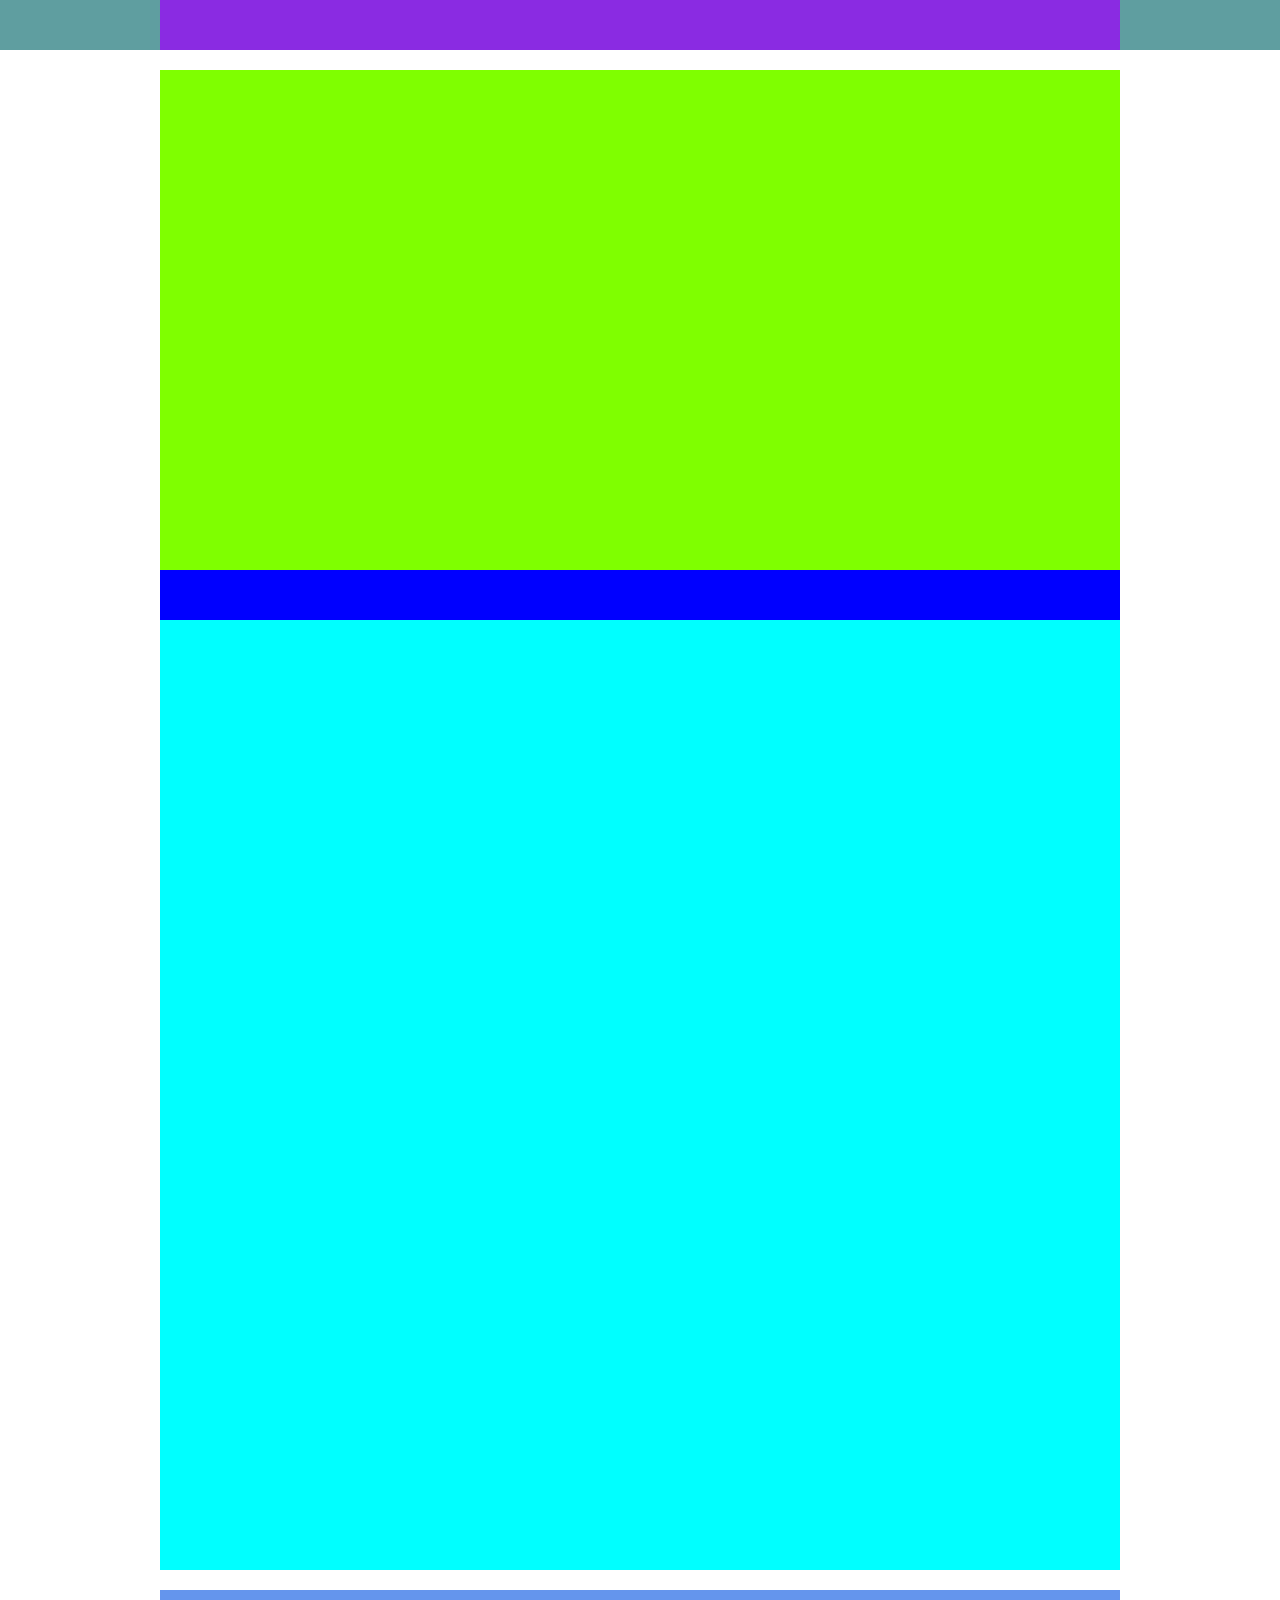
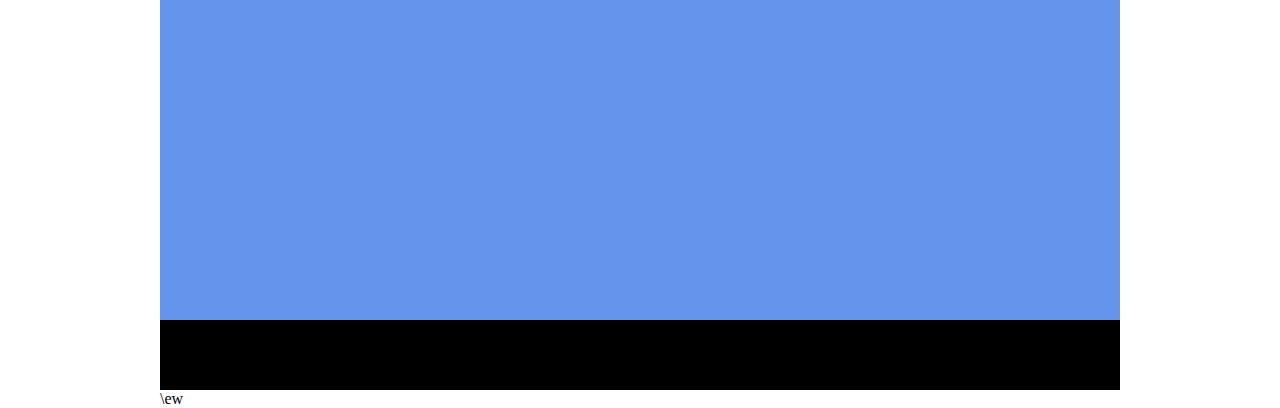
<file: index.html>
<!DOCTYPE html>
<html lang="en">
<head>
    <meta charset="UTF-8">
    <title>盒子模型的应用</title>
    <link rel="stylesheet" type="text/css" href="style.css">
</head>
<body>
    <div class="top">
        <div class="top_content"></div>
    </div>

    <div class="body">
        <div class="body_img"></div>

        <div class="body_content">
            <div class="body_notice"></div>
        </div>
    </div>
    <div class="footing">
        <div class="footing_content"></div>
        <div class="footing_subnav"></div>\ew
    </div>

</body>
</html>
</file>
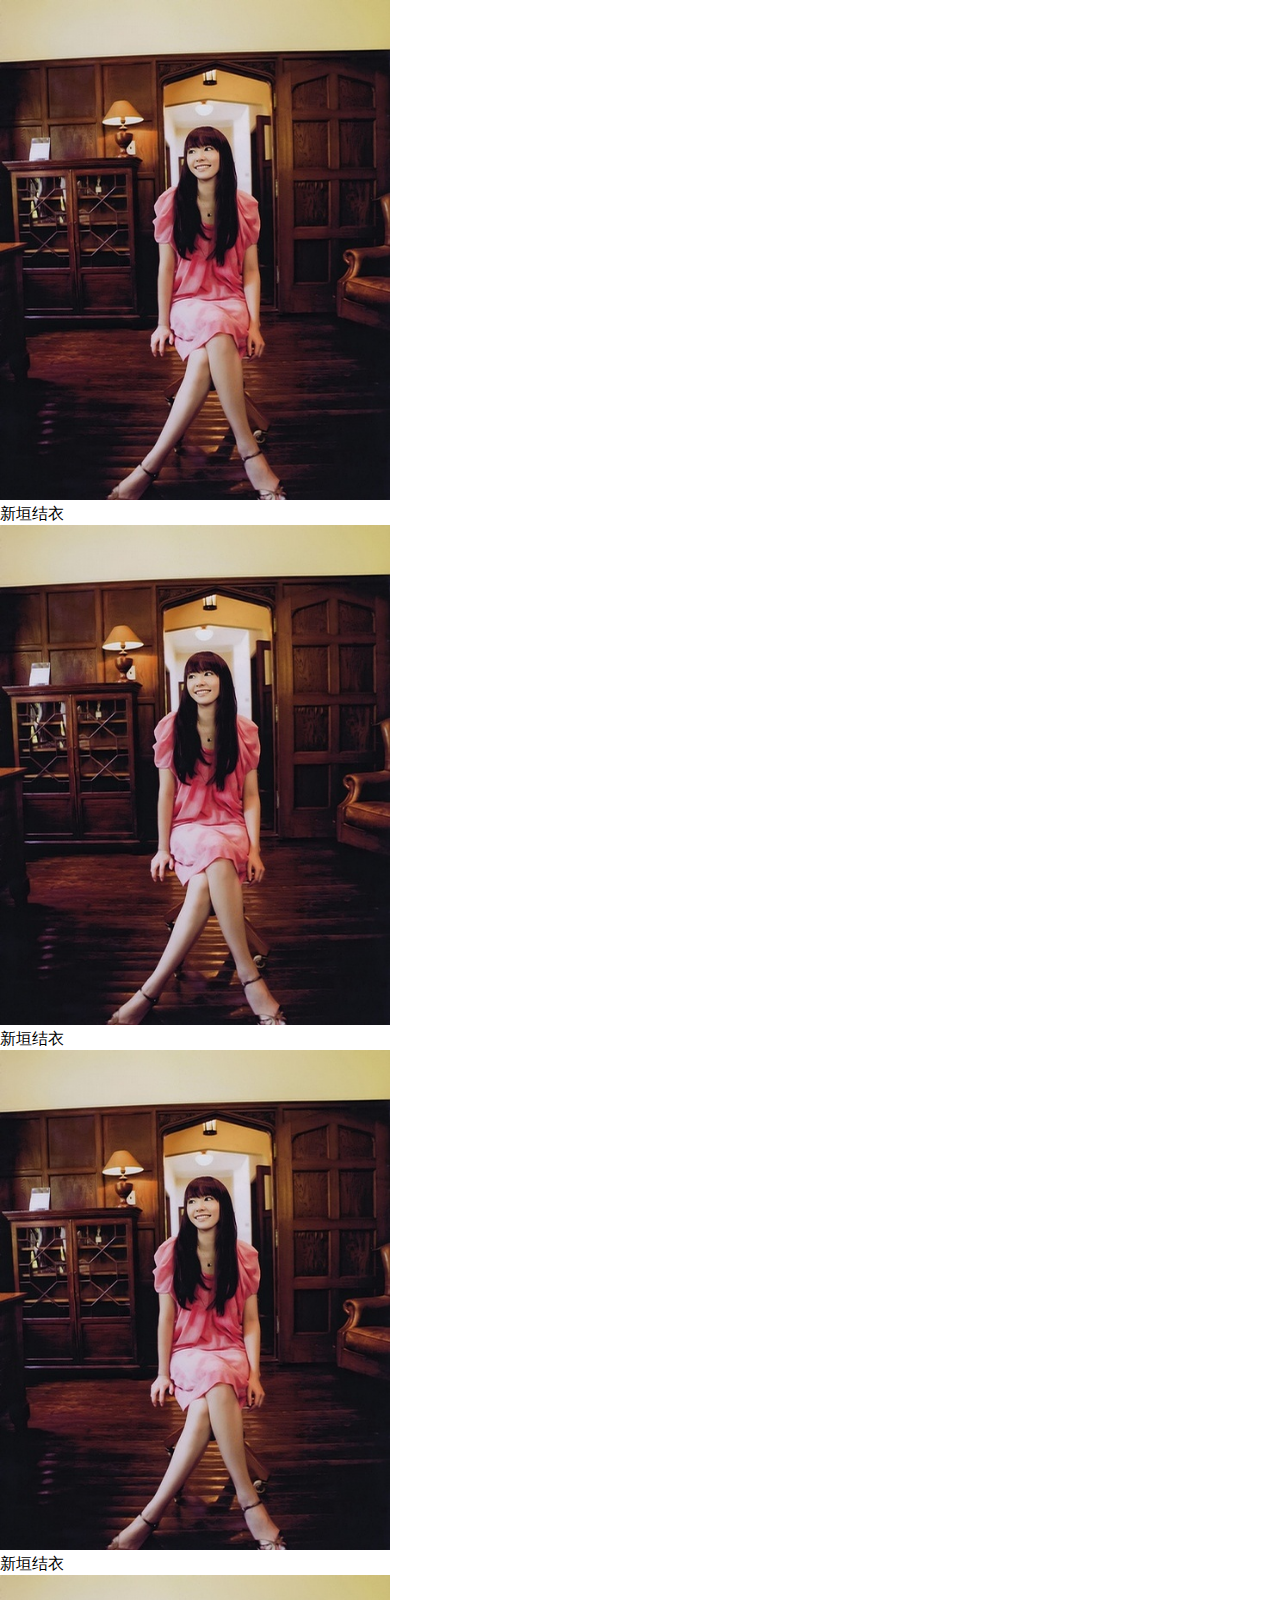
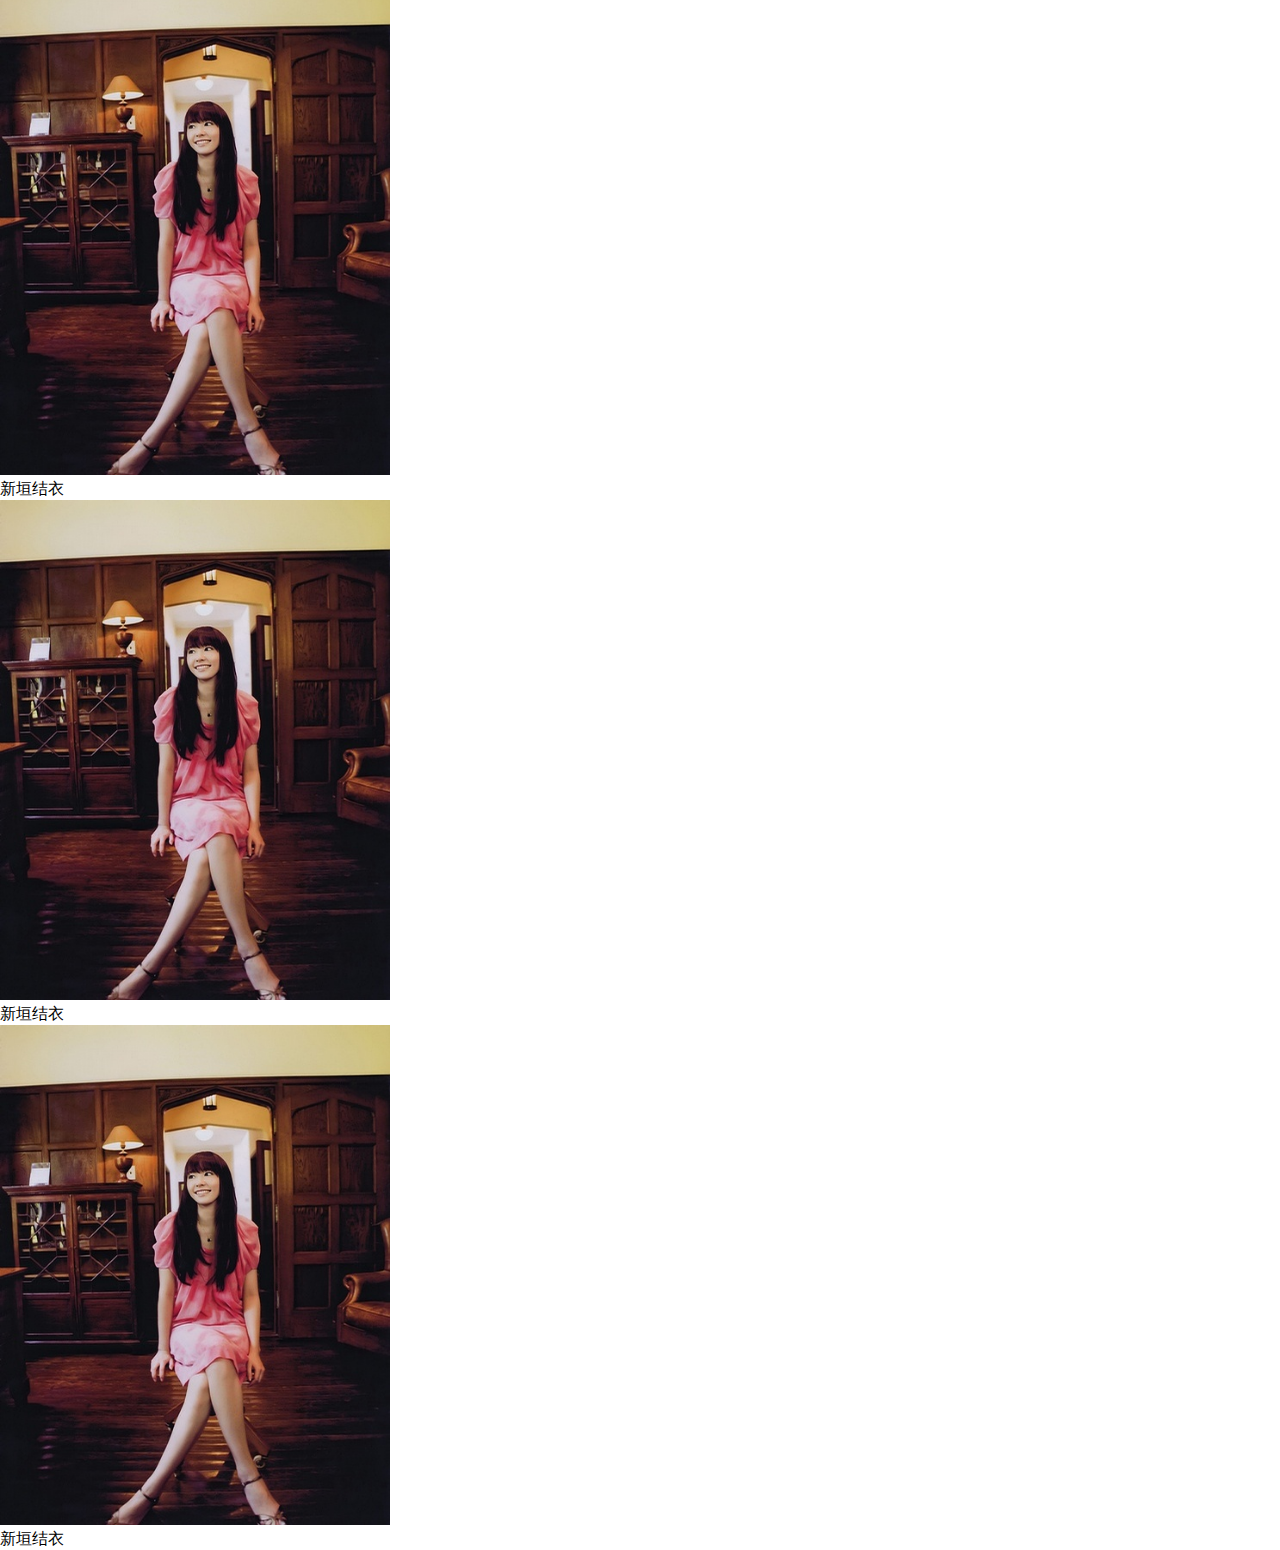
<file: csscommon.html>
<!DOCTYPE html>
<html lang="en">
<head>
    <meta charset="UTF-8">
    <title>Title</title>
    <link rel="stylesheet" type="text/css" href="style.css">
</head>
<body>
    <!--<div class="div">-->

    <!--</div>-->

    <!--<p class="p1">this is my web pagethis is my web page-->
        <!--this is my web pagethis is my web page-->
        <!--this is my web page-->
        <!--this is my web page</p>-->
    <!--<p class="p2">this is my web pagethis is my web page-->
        <!--this is my web pagethis is my web page-->
        <!--this is my web page-->
        <!--this is my web page</p>-->
    <!--<p class="p3">this is my web pagethis is my web page-->
        <!--this is my web pagethis is my web page-->
        <!--this is my web page-->
        <!--this is my web page</p>-->

    <!--<ul>-->
        <!--<li><a href="#">导航1</a></li>-->
        <!--<li><a href="#">导航2</a></li>-->
        <!--<li><a href="#">导航3</a></li>-->
    <!--</ul>-->

    <div class="image">
        <a href="#" target="_self">
            <img src="p818509749.jpg" alt="fengjing" width="390px" height="500px">
        </a>
        <div class="text">新垣结衣</div>
    </div>
    <div class="image">
        <a href="#" target="_self">
            <img src="p818509749.jpg" alt="fengjing" width="390px" height="500px">
        </a>
        <div class="text">新垣结衣</div>
    </div>
    <div class="image">
        <a href="#" target="_self">
            <img src="p818509749.jpg" alt="fengjing" width="390px" height="500px">
        </a>
        <div class="text">新垣结衣</div>
    </div>
    <div class="image">
        <a href="#" target="_self">
            <img src="p818509749.jpg" alt="fengjing" width="390px" height="500px">
        </a>
        <div class="text">新垣结衣</div>
    </div>
    <div class="image">
        <a href="#" target="_self">
            <img src="p818509749.jpg" alt="fengjing" width="390px" height="500px">
        </a>
        <div class="text">新垣结衣</div>
    </div>
    <div class="image">
        <a href="#" target="_self">
            <img src="p818509749.jpg" alt="fengjing" width="390px" height="500px">
        </a>
        <div class="text">新垣结衣</div>
    </div>
</body>
</html>
</file>
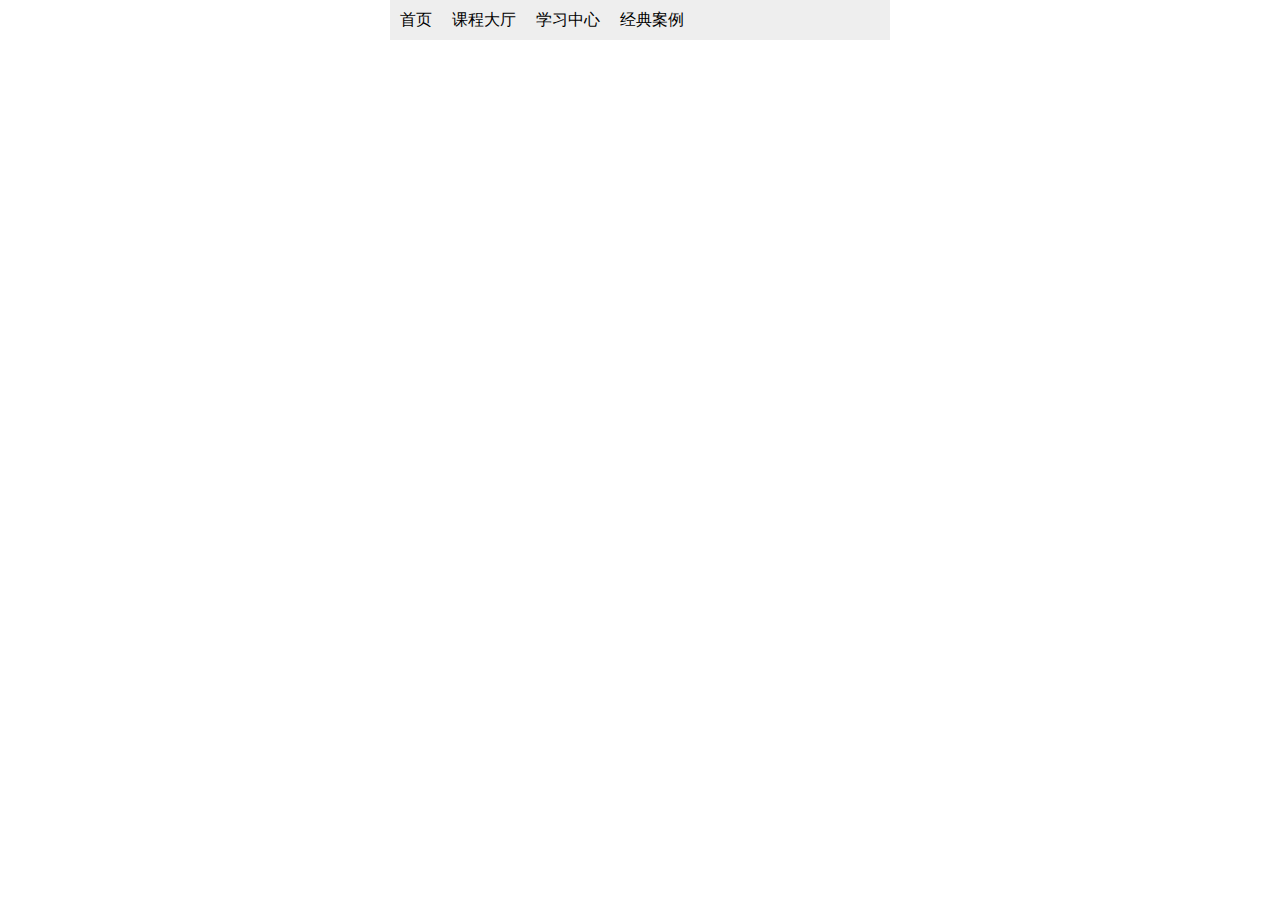
<file: nav.html>
<!DOCTYPE html>
<html>
<head>
	<meta charset="utf-8">
	<title></title>
	<style type="text/css">
		*{ margin: 0px; padding: 0px; }
		#nav{ background-color:#eee; width:500px; height:40px; margin:0 auto; }
		ul{ list-style:none; }
		ul li{ float: left; line-height: 40px; text-align: center; position: relative; }
		ul li ul li{
			float: none;
			background-color: #eee;
			margin-top: 2px;
		}
		ul li ul li a:hover{ background-color: green; }
		ul li ul li a{width: 80px;}
		ul li ul{ position: absolute; left:0px; top:40px; display: none;}
		ul li:hover ul{display: block;}
		a{ text-decoration: none; color:#000; display: block; padding: 0 10px; height: 40px;}
		a:hover{ color:#fff; background-color: #666; }
	</style>
</head>
<body>
	<div id="nav">
		<ul>
			<li><a href="#">首页</a></li>
			<li><a href="#">课程大厅</a>
				<ul>
					<li><a href="#">JavaScript</a></li>
					<li><a href="#">jQuery</a></li>
				</ul>
			</li>
			<li><a href="#">学习中心</a>
				<ul>
					<li><a href="#">JavaScript</a></li>
					<li><a href="#">jQuery</a></li>
				</ul>
			</li>
			<li><a href="#">经典案例</a></li>
		</ul>
	</div>
</body>
</html>
</file>
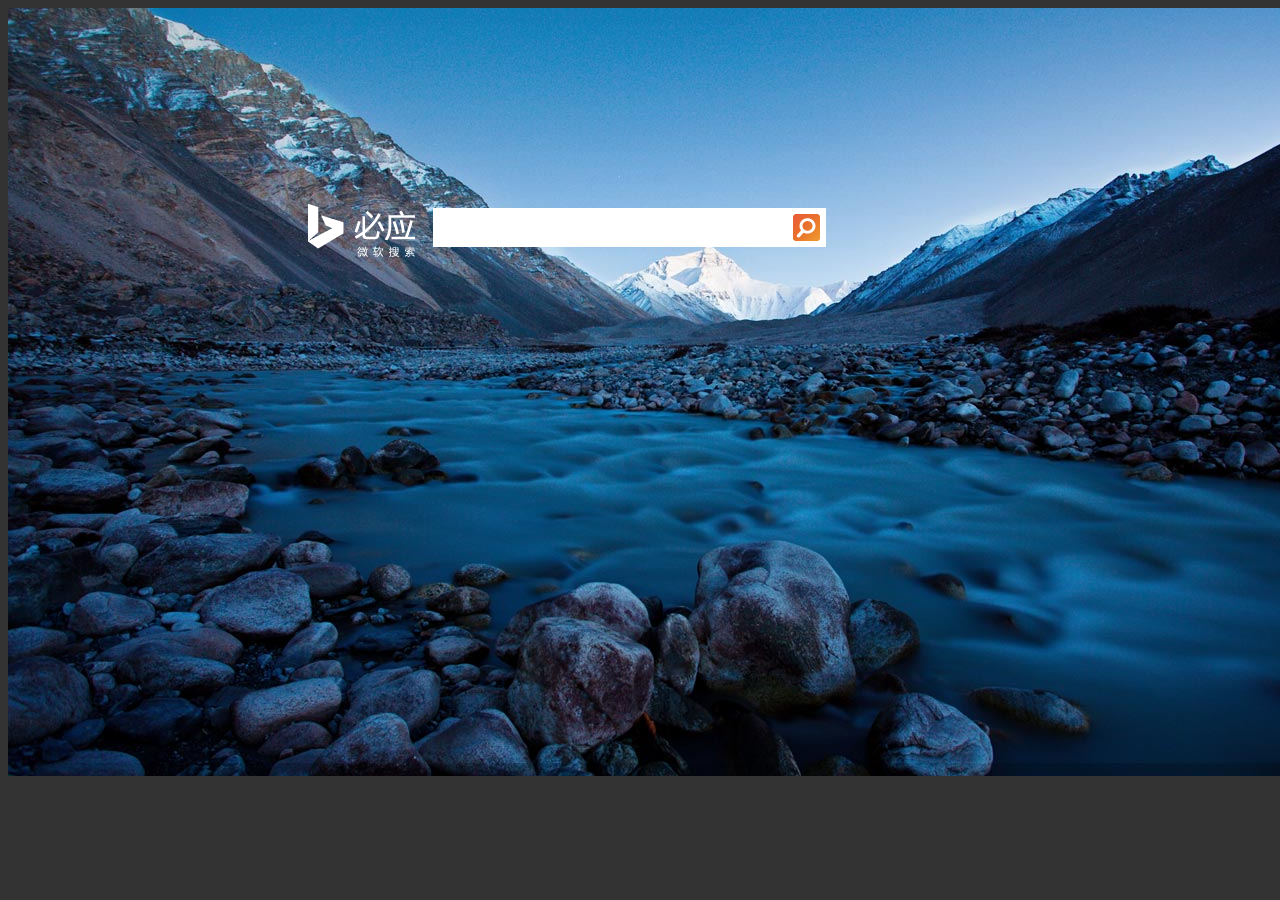
<file: SearchBox.html>
<!DOCTYPE html>
<html>
<head>
	<title>bing search</title>
	<style type="text/css">
		body{
			background: #333;
		}
		.bg-div{
			background-image: url(river.jpg);
			width:1288px;
			height:768px;
			margin:0 auto;
			position:relative;
		}
		.logo{
			background-image: url(logo.png);
			width:107px;
			height:53px;
			float:left;
			margin: -4px 18px 0 0;
		}
		form{
			float: left;
			background-color: #fff;
			padding: 5px;
		}
		.search-input-text{
			border:0;
			float: left;
			height: 25px;
			line-height: 25px;
			outline: none;
			width: 350px;
		}
		.search-input-button{
			border:0;
			background-image: url(search-button.png);
			width: 29px;
			height: 29px;
			float: left;
		}

		.search-box{
			position:absolute;
			top: 200px;
			left: 300px;
		}
	</style>
</head>
<body>
	
	<div class="bg-div">
			<div class="search-box">
				<div class="logo">
				</div>
				<form>
					<input type="text" class="search-input-text"/>
					<input type="submit" class="search-input-button" value=""/>
				</form>
			</div>
	</div>
</body>
</html>
</file>
<file: style.css>
* {
    margin: 0px;
    padding: 0px;
}

.top {

    width: 100%;
    height: 50px;
    background-color: cadetblue;
}

.top_content {
    width: 75%;
    height: 50px;
    margin: 0px auto;
    background-color: blueviolet;
}

.body {
    margin: 20px auto;
    width: 75%;
    height: 1500px;
    background-color: antiquewhite;
}

.body_img {
    width: 100%;
    height: 500px;
    background-color: chartreuse;
}

.body_content {
    width: 100%;
    height: 1000px;
    background-color: aqua;
}
.body_notice {
    width: 100%;
    height: 50px;
    background-color: blue;
}

.footing {
    width: 75%;
    height: 400px;
    background-color: chocolate;
    margin: 0px auto;
}

.footing_content {
    width: 100%;
    height: 330px;
    background-color: cornflowerblue;
}

.footing_subnav {
    width: 100%;
    height: 70px;
    background-color: black;
}
</file>
